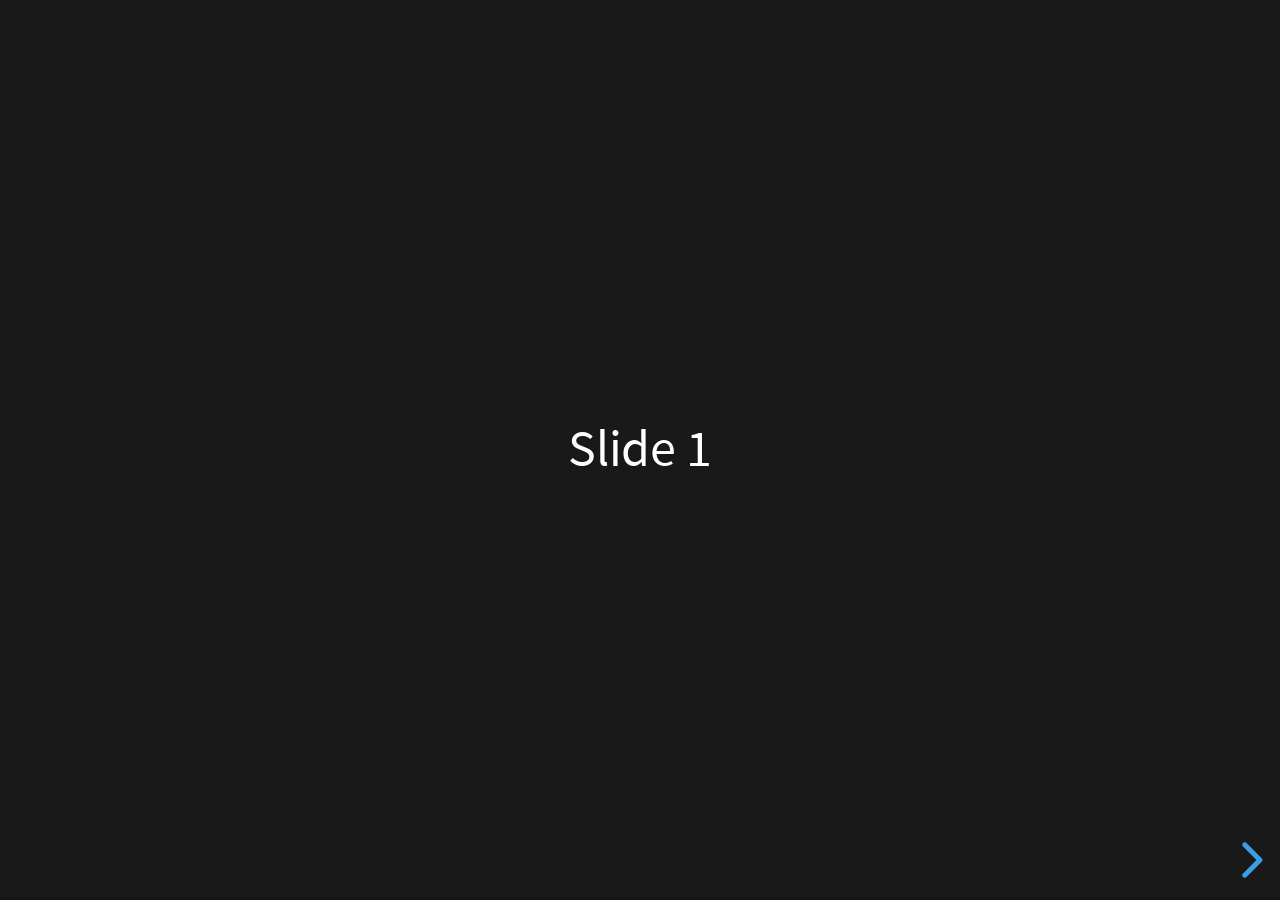
<file: reveal-js/index.html>
<!DOCTYPE html><html lang="en"><head>
		<meta charset="utf-8">
		<meta name="viewport" content="width=device-width, initial-scale=1.0, maximum-scale=1.0, user-scalable=no">

		<title>reveal.js</title>

		<link rel="stylesheet" href="dist/reset.css">
		<link rel="stylesheet" href="dist/reveal.css">
		<link rel="stylesheet" href="dist/theme/black.css">

		<!-- Theme used for syntax highlighted code -->
		<link rel="stylesheet" href="plugin/highlight/monokai.css">
	</head>
	<body>
		<div class="reveal">
			<div class="slides">
				<section>Slide 1</section>
				<section>Slide 2</section>
			</div>
		</div>

		<script src="dist/reveal.js"></script>
		<script src="plugin/notes/notes.js"></script>
		<script src="plugin/markdown/markdown.js"></script>
		<script src="plugin/highlight/highlight.js"></script>
		<script>
			// More info about initialization & config:
			// - https://revealjs.com/initialization/
			// - https://revealjs.com/config/
			Reveal.initialize({
				hash: true,

				// Learn about plugins: https://revealjs.com/plugins/
				plugins: [ RevealMarkdown, RevealHighlight, RevealNotes ]
			});
		</script>
	
</body></html>
</file>
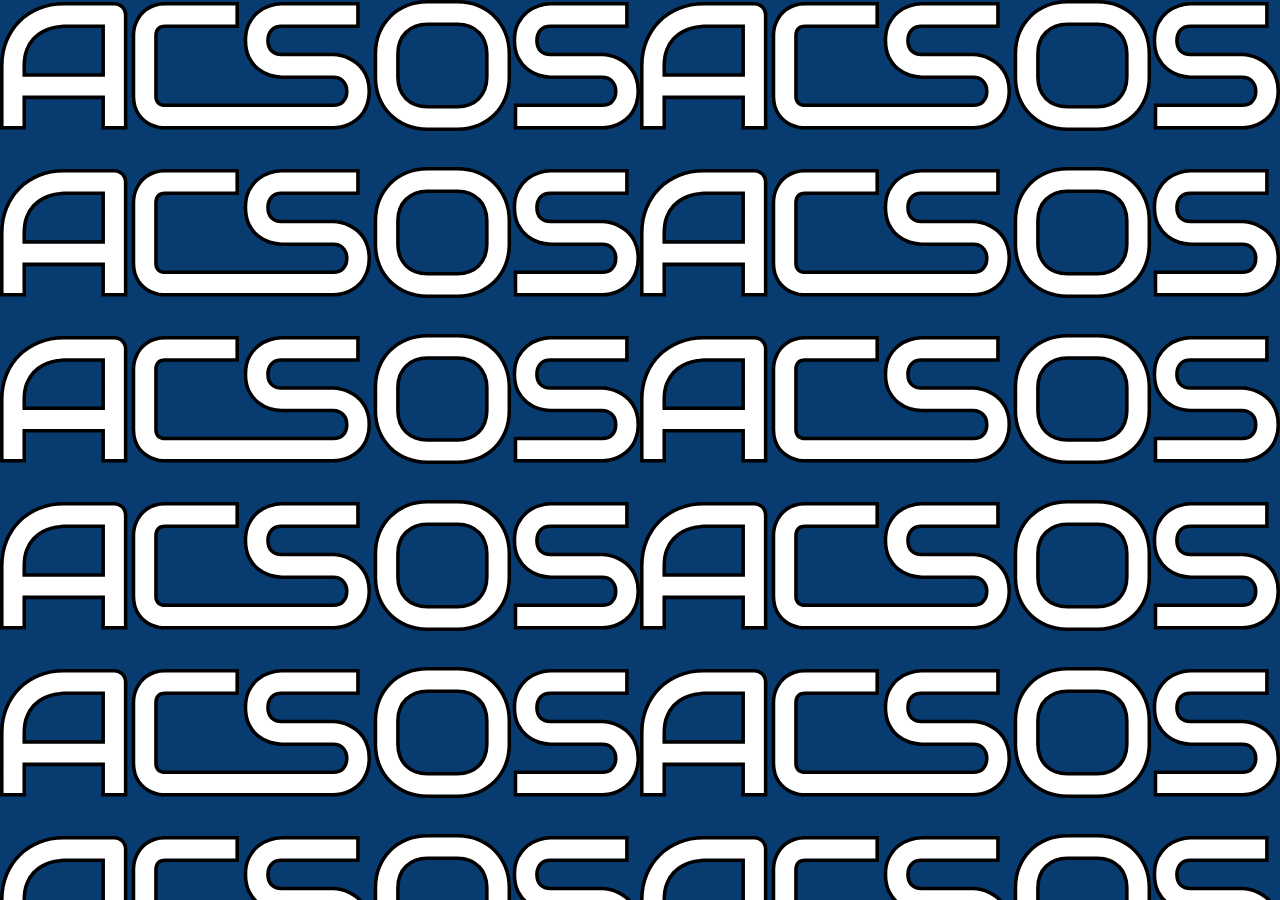
<file: animations/acsos-marquee.html>
<!doctype html>
<html lang="en">
<head>
    <meta charset="utf-8" />
    <meta name="viewport" content="width=device-width, initial-scale=1" />
    <title>ACSOS two-column marquee</title>
    <style>
        :root{
          --bg:#083b6f;
          --duration:14s;     /* seconds per loop */
          --gap:4vh;          /* vertical space between logos */
          --size:22vmin;      /* logo height when fit=height */
          --colw:48vw;        /* column width */
          --pad:4vmin;        /* inner horizontal padding per column */
        }

        html,body{ margin:0; height:100%; overflow:hidden; background:var(--bg); }

        .stage{
          position:fixed; inset:0;
          display:flex; justify-content:space-between; align-items:stretch;
          gap:0; overflow:hidden;
        }

        .columnBox{
          position:relative; width:var(--colw);
          padding-inline:var(--pad);
          overflow:hidden; display:flex; justify-content:center;
        }

        .wrap{ position:absolute; left:0; right:0; top:0; will-change:transform; }

        /* translate exactly half the wrapper height for seamless loop */
        @keyframes scrollDown { from{ transform:translateY(0); }     to{ transform:translateY(-50%); } }
        @keyframes scrollUp   { from{ transform:translateY(-50%); }  to{ transform:translateY(0); } }
        .run.down{ animation:scrollDown var(--duration) linear infinite; }
        .run.up  { animation:scrollUp   var(--duration) linear infinite; }

        .column{ display:flex; flex-direction:column; align-items:center; }

        /* --- LOGO SIZING --- */
        /* Default: FIT BY WIDTH (avoids horizontal clipping) */
        .logo{
          width:100%;           /* image never wider than column content box */
          height:auto;          /* preserve aspect ratio */
          display:block;
          pointer-events:none; user-select:none;
          margin-top:var(--gap);
        }
        .logo:first-child{ margin-top:0; }

        /* Optional: fit by HEIGHT → may crop if logo is very wide */
        .fitHeight .logo{
          width:auto;
          height:var(--size);
          max-width:100%;       /* still clamp to column if too wide */
        }

        @media (prefers-reduced-motion: reduce){
          .run.down, .run.up { animation:none; }
        }
    </style>
</head>
<body>
<div class="stage">
    <!-- LEFT: down -->
    <div class="columnBox">
        <div class="wrap" id="wrapA">
            <div class="column" id="colA1"></div>
            <div class="column" id="colA2"></div>
        </div>
    </div>
    <!-- RIGHT: up -->
    <div class="columnBox">
        <div class="wrap" id="wrapB">
            <div class="column" id="colB1"></div>
            <div class="column" id="colB2"></div>
        </div>
    </div>
</div>

<script>
    (function(){
      const p    = new URLSearchParams(location.search);
      const src  = p.get('src') || 'acsos-logo.svg';
      const speed= +p.get('speed') || 14;
      const bg   = p.get('bg') || '#083b6f';
      const gap  = +(p.get('gap') || 4);     // vh
      const size = +(p.get('size') || 22);   // vmin (used only if fit=height)
      const colw = p.get('colw') || null;    // e.g. 46vw
      const pad  = p.get('pad') || null;     // e.g. 4vmin
      const fit  = (p.get('fit') || 'width').toLowerCase(); // width | height

      const r = document.documentElement.style;
      r.setProperty('--duration', `${speed}s`);
      r.setProperty('--bg', bg);
      r.setProperty('--gap', `${gap}vh`);
      r.setProperty('--size', `${size}vmin`);
      if (colw) r.setProperty('--colw', colw);
      if (pad)  r.setProperty('--pad', pad);

      // Toggle fit mode
      if (fit === 'height') document.body.classList.add('fitHeight');
      else document.body.classList.remove('fitHeight');

      function buildColumn(col){
        col.innerHTML = '';
        // Build enough rows to cover viewport (generous margin)
        // Create one logo to measure actual rendered height with current CSS
        const probe = document.createElement('img');
        probe.src = src; probe.className = 'logo'; probe.style.visibility = 'hidden';
        col.appendChild(probe);
        // Force in DOM to measure
        const rowH = probe.getBoundingClientRect().height + (window.innerHeight * (gap/100));
        probe.remove();

        const needed = Math.ceil((window.innerHeight * 1.05) / Math.max(1,rowH)) + 2;
        for (let i=0; i<needed; i++){
          const img = document.createElement('img');
          img.src = src; img.className = 'logo';
          col.appendChild(img);
        }
      }

      function setupPair(id1,id2,wrapId,dir){
        const c1 = document.getElementById(id1);
        const c2 = document.getElementById(id2);
        const wrap = document.getElementById(wrapId);

        wrap.classList.remove('run','down','up'); // stop while rebuilding
        buildColumn(c1);
        c2.innerHTML = c1.innerHTML;              // exact clone for seamless loop
        void wrap.offsetHeight;                   // reflow
        wrap.classList.add('run', dir);           // restart
      }

      function init(){
        setupPair('colA1','colA2','wrapA','down');
        setupPair('colB1','colB2','wrapB','up');
      }

      init();
      addEventListener('resize', init);
    })();
</script>
</body>
</html>
</file>
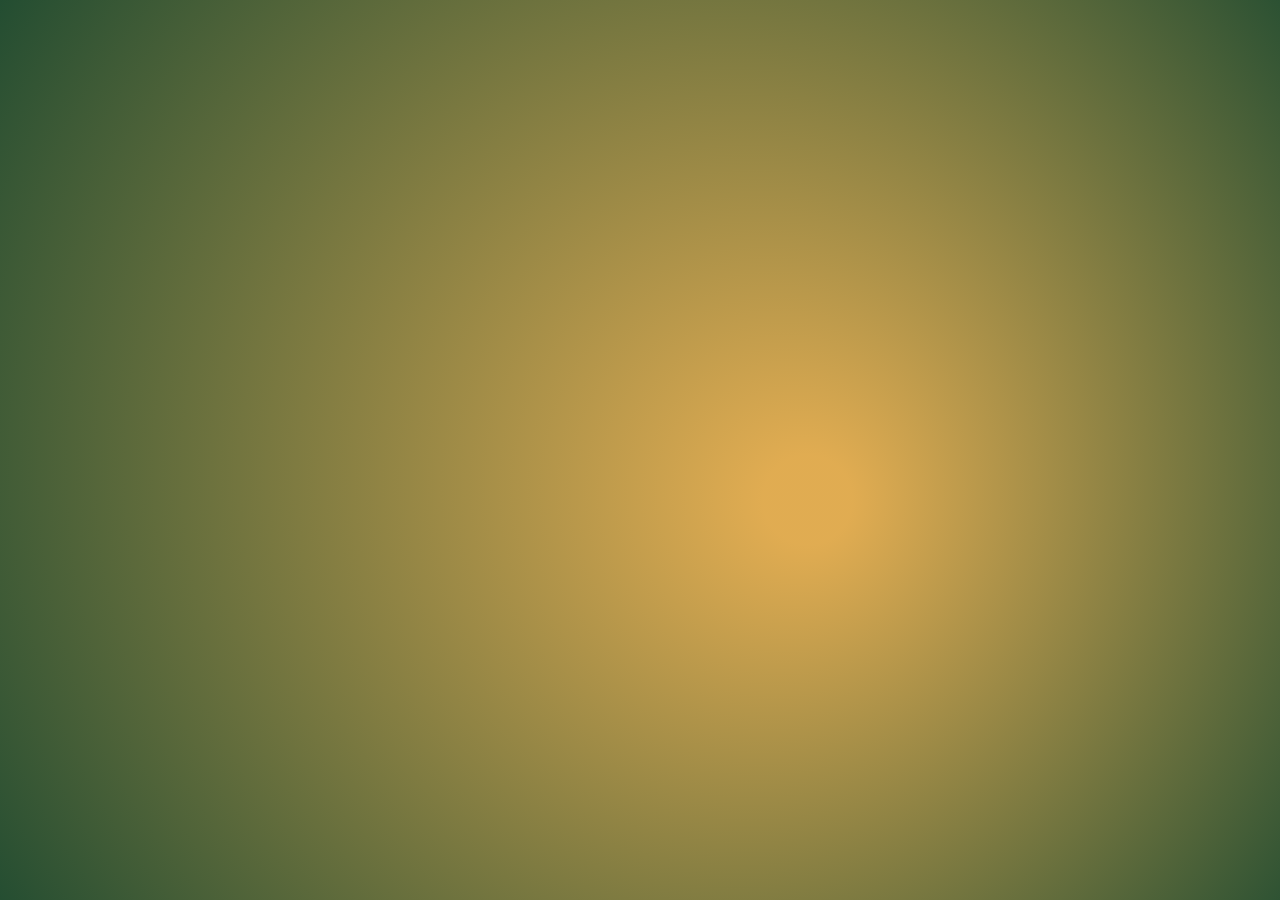
<file: animations/gradient.html>
<!doctype html><html><head>
    <meta charset="utf-8"><meta name="viewport" content="width=device-width,initial-scale=1">
    <style>
        html,body{height:100%;margin:0;background:#000;overflow:hidden}
        canvas{position:fixed;inset:0;width:100%;height:100%}
    </style></head><body>
<canvas id="c"></canvas>
<script>
    const c=document.getElementById('c'), ctx=c.getContext('2d'); let dpr, w, h, t=0;
    function resize(){dpr=window.devicePixelRatio||1; w=c.width=innerWidth*dpr; h=c.height=innerHeight*dpr; c.style.width=innerWidth+'px'; c.style.height=innerHeight+'px'; ctx.setTransform(1,0,0,1,0,0)}
    addEventListener('resize',resize); resize();
    function lerp(a,b,u){return a+(b-a)*u}
    function loop(ts){t=ts*0.001; const cx=w*0.5, cy=h*0.5; ctx.clearRect(0,0,w,h);
        const r=Math.max(w,h)*0.7;
        const g=ctx.createRadialGradient(
            cx+Math.cos(t*0.4)*w*0.15, cy+Math.sin(t*0.3)*h*0.15, r*0.05,
            cx, cy, r
        );
        g.addColorStop(0, `hsl(${(t*30)%360},70%,60%)`);
        g.addColorStop(1, `hsl(${(t*30+120)%360},70%,15%)`);
        ctx.fillStyle=g; ctx.fillRect(0,0,w,h);
        requestAnimationFrame(loop)}
    requestAnimationFrame(loop);
</script></body></html>
</file>
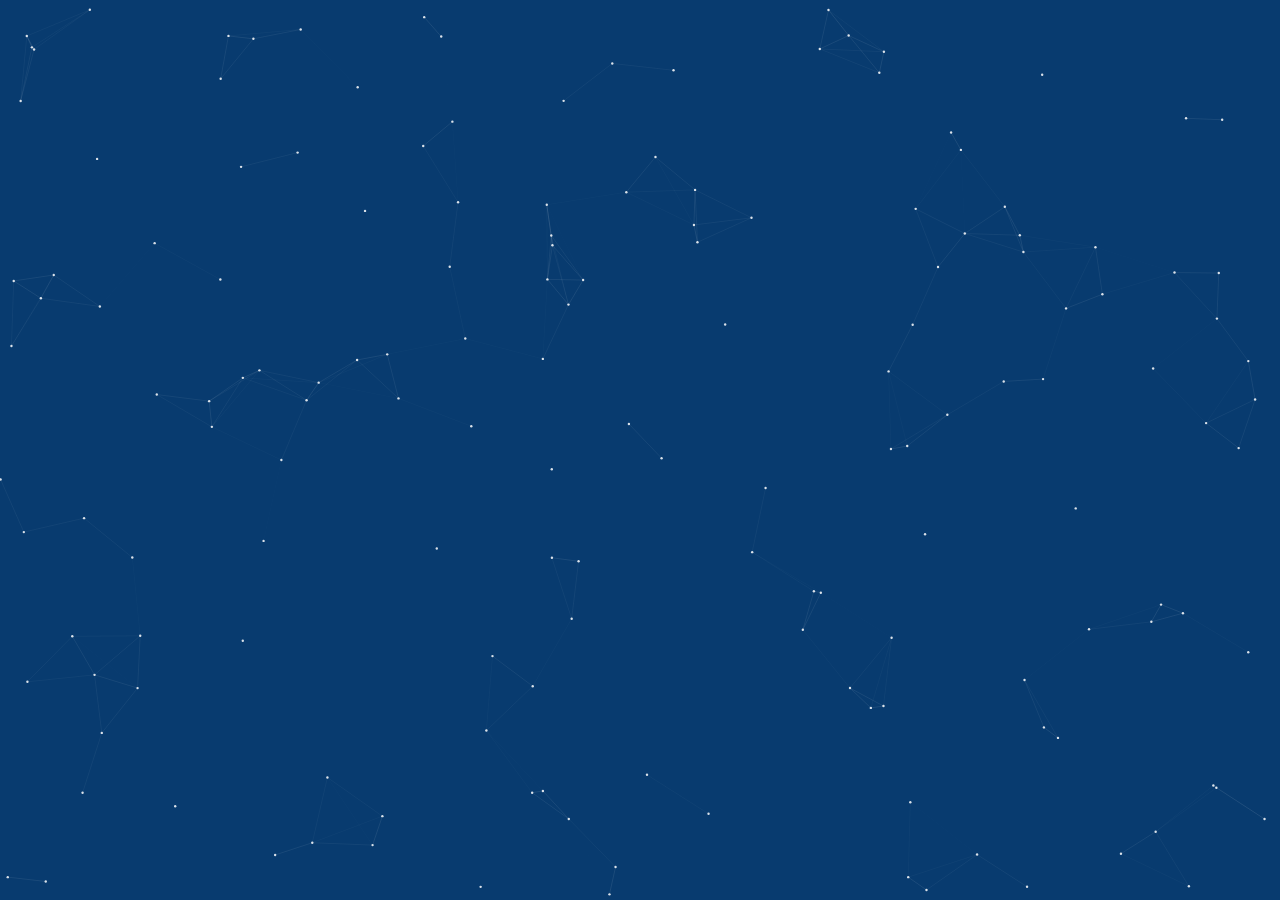
<file: animations/particles.html>
<!doctype html><html><head>
    <meta charset="utf-8"><meta name="viewport" content="width=device-width,initial-scale=1">
    <style>
        html,body{height:100%;margin:0;background:#083b6f;overflow:hidden}
        canvas{position:fixed;inset:0;width:100%;height:100%}
    </style></head><body>
<canvas id="c"></canvas>
<script>
    const c=document.getElementById('c'), ctx=c.getContext('2d'); let w,h,dpr,parts=[],mx=0,my=0;
    function resize(){dpr=window.devicePixelRatio||1; w=c.width=innerWidth*dpr; h=c.height=innerHeight*dpr; c.style.width=innerWidth+'px'; c.style.height=innerHeight+'px'}
    addEventListener('resize',resize); resize();
    addEventListener('mousemove',e=>{mx=e.clientX/innerWidth-0.5; my=e.clientY/innerHeight-0.5;});
    const N=160; function init(){parts=[...Array(N)].map(()=>({x:Math.random()*w,y:Math.random()*h,vx:(Math.random()-0.5)*0.2*dpr,vy:(Math.random()-0.5)*0.2*dpr}))}
    init();
    function loop(){
        ctx.clearRect(0,0,w,h);
        for(const p of parts){
            p.vx+=mx*0.001*dpr; p.vy+=my*0.001*dpr;
            p.x=(p.x+p.vx+w)%w; p.y=(p.y+p.vy+h)%h;
        }
        ctx.fillStyle='rgba(255,255,255,0.85)'; ctx.strokeStyle='rgba(255,255,255,0.15)'; ctx.lineWidth=1*dpr;
        for(let i=0;i<N;i++){
            const a=parts[i]; ctx.beginPath(); ctx.arc(a.x,a.y,1.2*dpr,0,Math.PI*2); ctx.fill();
            for(let j=i+1;j<N;j++){
                const b=parts[j], dx=a.x-b.x, dy=a.y-b.y, d=dx*dx+dy*dy;
                if(d<(90*dpr)*(90*dpr)){ const alpha=1-d/((90*dpr)*(90*dpr)); ctx.globalAlpha=alpha*0.6; ctx.beginPath(); ctx.moveTo(a.x,a.y); ctx.lineTo(b.x,b.y); ctx.stroke(); ctx.globalAlpha=1; }
            }
        }
        requestAnimationFrame(loop)}
    requestAnimationFrame(loop);
</script></body></html>
</file>
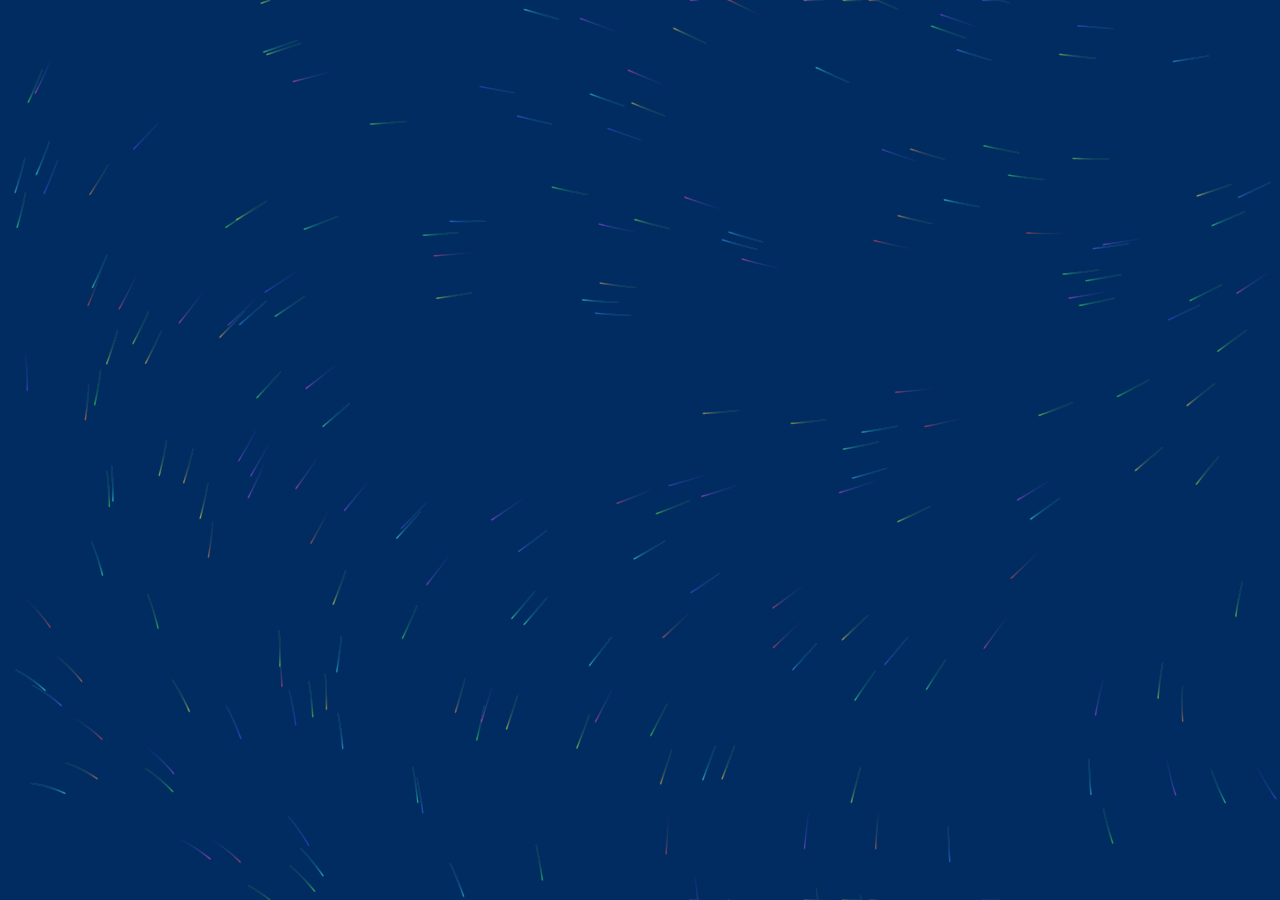
<file: animations/ribbons.html>
<!doctype html><html><head>
    <meta charset="utf-8"><meta name="viewport" content="width=device-width,initial-scale=1">
    <style>
        html,body{height:100%;margin:0;background:#083b6f;overflow:hidden}
        canvas{position:fixed;inset:0;width:100%;height:100%}
    </style></head><body>
<canvas id="c"></canvas>
<script>
    const c=document.getElementById('c'), x=c.getContext('2d'); let W,H,D=1,t=0;
    function R(){D=window.devicePixelRatio||1; W=c.width=innerWidth*D; H=c.height=innerHeight*D; c.style.width=innerWidth+'px'; c.style.height=innerHeight+'px'; x.lineCap='round'; x.lineJoin='round'}
    addEventListener('resize',R); R();
    const agents=[...Array(200)].map(()=>({x:Math.random()*W,y:Math.random()*H,h:Math.random()*360}));
    function noise(u,v){return Math.sin(u*0.002+t*0.6)+Math.cos(v*0.002-t*0.5)}
    function step(){
        t+=0.002; x.fillStyle='rgba(8,59,111,0.06)'; x.fillRect(0,0,W,H);
        for(const a of agents){
            const ang=noise(a.x,a.y)*1.8, sp=0.6*D;
            const nx=a.x+Math.cos(ang)*sp, ny=a.y+Math.sin(ang)*sp;
            x.strokeStyle=`hsla(${a.h},80%,60%,0.25)`; x.lineWidth=1.6*D; x.beginPath(); x.moveTo(a.x,a.y); x.lineTo(nx,ny); x.stroke();
            a.x=(nx+W)%W; a.y=(ny+H)%H; a.h=(a.h+0.2)%360;
        }
        requestAnimationFrame(step)}
    requestAnimationFrame(step);
</script></body></html>
</file>
<file: reveal-js/dist/reveal.css>
/**
 * reveal.js 5.2.0
 * https://revealjs.com
 * MIT licensed
 *
 * Copyright (C) 2011-2024 Hakim El Hattab, https://hakim.se
 */

.reveal .r-stretch,.reveal .stretch{max-width:none;max-height:none}.reveal pre.r-stretch code,.reveal pre.stretch code{height:100%;max-height:100%;box-sizing:border-box}.reveal .r-fit-text{display:inline-block;white-space:nowrap}.reveal .r-stack{display:grid;grid-template-rows:100%}.reveal .r-stack>*{grid-area:1/1;margin:auto}.reveal .r-hstack,.reveal .r-vstack{display:flex}.reveal .r-hstack img,.reveal .r-hstack video,.reveal .r-vstack img,.reveal .r-vstack video{min-width:0;min-height:0;object-fit:contain}.reveal .r-vstack{flex-direction:column;align-items:center;justify-content:center}.reveal .r-hstack{flex-direction:row;align-items:center;justify-content:center}.reveal .items-stretch{align-items:stretch}.reveal .items-start{align-items:flex-start}.reveal .items-center{align-items:center}.reveal .items-end{align-items:flex-end}.reveal .justify-between{justify-content:space-between}.reveal .justify-around{justify-content:space-around}.reveal .justify-start{justify-content:flex-start}.reveal .justify-center{justify-content:center}.reveal .justify-end{justify-content:flex-end}html.reveal-full-page{width:100%;height:100%;height:100vh;height:calc(var(--vh,1vh) * 100);height:100dvh;overflow:hidden}.reveal-viewport{height:100%;overflow:hidden;position:relative;line-height:1;margin:0;background-color:#fff;color:#000;--r-controls-spacing:12px;--r-overlay-header-height:40px;--r-overlay-margin:0px;--r-overlay-padding:6px;--r-overlay-gap:5px}@media screen and (max-width:1024px),(max-height:768px){.reveal-viewport{--r-overlay-header-height:26px}}.reveal-viewport:fullscreen{top:0!important;left:0!important;width:100%!important;height:100%!important;transform:none!important}.reveal .fragment{transition:all .2s ease}.reveal .fragment:not(.custom){opacity:0;visibility:hidden;will-change:opacity}.reveal .fragment.visible{opacity:1;visibility:inherit}.reveal .fragment.disabled{transition:none}.reveal .fragment.grow{opacity:1;visibility:inherit}.reveal .fragment.grow.visible{transform:scale(1.3)}.reveal .fragment.shrink{opacity:1;visibility:inherit}.reveal .fragment.shrink.visible{transform:scale(.7)}.reveal .fragment.zoom-in{transform:scale(.1)}.reveal .fragment.zoom-in.visible{transform:none}.reveal .fragment.fade-out{opacity:1;visibility:inherit}.reveal .fragment.fade-out.visible{opacity:0;visibility:hidden}.reveal .fragment.semi-fade-out{opacity:1;visibility:inherit}.reveal .fragment.semi-fade-out.visible{opacity:.5;visibility:inherit}.reveal .fragment.strike{opacity:1;visibility:inherit}.reveal .fragment.strike.visible{text-decoration:line-through}.reveal .fragment.fade-up{transform:translate(0,40px)}.reveal .fragment.fade-up.visible{transform:translate(0,0)}.reveal .fragment.fade-down{transform:translate(0,-40px)}.reveal .fragment.fade-down.visible{transform:translate(0,0)}.reveal .fragment.fade-right{transform:translate(-40px,0)}.reveal .fragment.fade-right.visible{transform:translate(0,0)}.reveal .fragment.fade-left{transform:translate(40px,0)}.reveal .fragment.fade-left.visible{transform:translate(0,0)}.reveal .fragment.current-visible,.reveal .fragment.fade-in-then-out{opacity:0;visibility:hidden}.reveal .fragment.current-visible.current-fragment,.reveal .fragment.fade-in-then-out.current-fragment{opacity:1;visibility:inherit}.reveal .fragment.fade-in-then-semi-out{opacity:0;visibility:hidden}.reveal .fragment.fade-in-then-semi-out.visible{opacity:.5;visibility:inherit}.reveal .fragment.fade-in-then-semi-out.current-fragment{opacity:1;visibility:inherit}.reveal .fragment.highlight-blue,.reveal .fragment.highlight-current-blue,.reveal .fragment.highlight-current-green,.reveal .fragment.highlight-current-red,.reveal .fragment.highlight-green,.reveal .fragment.highlight-red{opacity:1;visibility:inherit}.reveal .fragment.highlight-red.visible{color:#ff2c2d}.reveal .fragment.highlight-green.visible{color:#17ff2e}.reveal .fragment.highlight-blue.visible{color:#1b91ff}.reveal .fragment.highlight-current-red.current-fragment{color:#ff2c2d}.reveal .fragment.highlight-current-green.current-fragment{color:#17ff2e}.reveal .fragment.highlight-current-blue.current-fragment{color:#1b91ff}.reveal:after{content:"";font-style:italic}.reveal iframe{z-index:1}.reveal a{position:relative}@keyframes bounce-right{0%,10%,25%,40%,50%{transform:translateX(0)}20%{transform:translateX(10px)}30%{transform:translateX(-5px)}}@keyframes bounce-left{0%,10%,25%,40%,50%{transform:translateX(0)}20%{transform:translateX(-10px)}30%{transform:translateX(5px)}}@keyframes bounce-down{0%,10%,25%,40%,50%{transform:translateY(0)}20%{transform:translateY(10px)}30%{transform:translateY(-5px)}}.reveal .controls{display:none;position:absolute;top:auto;bottom:var(--r-controls-spacing);right:var(--r-controls-spacing);left:auto;z-index:11;color:#000;pointer-events:none;font-size:10px}.reveal .controls button{position:absolute;padding:0;background-color:transparent;border:0;outline:0;cursor:pointer;color:currentColor;transform:scale(.9999);transition:color .2s ease,opacity .2s ease,transform .2s ease;z-index:2;pointer-events:auto;font-size:inherit;visibility:hidden;opacity:0;-webkit-appearance:none;-webkit-tap-highlight-color:transparent}.reveal .controls .controls-arrow:after,.reveal .controls .controls-arrow:before{content:"";position:absolute;top:0;left:0;width:2.6em;height:.5em;border-radius:.25em;background-color:currentColor;transition:all .15s ease,background-color .8s ease;transform-origin:.2em 50%;will-change:transform}.reveal .controls .controls-arrow{position:relative;width:3.6em;height:3.6em}.reveal .controls .controls-arrow:before{transform:translateX(.5em) translateY(1.55em) rotate(45deg)}.reveal .controls .controls-arrow:after{transform:translateX(.5em) translateY(1.55em) rotate(-45deg)}.reveal .controls .controls-arrow:hover:before{transform:translateX(.5em) translateY(1.55em) rotate(40deg)}.reveal .controls .controls-arrow:hover:after{transform:translateX(.5em) translateY(1.55em) rotate(-40deg)}.reveal .controls .controls-arrow:active:before{transform:translateX(.5em) translateY(1.55em) rotate(36deg)}.reveal .controls .controls-arrow:active:after{transform:translateX(.5em) translateY(1.55em) rotate(-36deg)}.reveal .controls .navigate-left{right:6.4em;bottom:3.2em;transform:translateX(-10px)}.reveal .controls .navigate-left.highlight{animation:bounce-left 2s 50 both ease-out}.reveal .controls .navigate-right{right:0;bottom:3.2em;transform:translateX(10px)}.reveal .controls .navigate-right .controls-arrow{transform:rotate(180deg)}.reveal .controls .navigate-right.highlight{animation:bounce-right 2s 50 both ease-out}.reveal .controls .navigate-up{right:3.2em;bottom:6.4em;transform:translateY(-10px)}.reveal .controls .navigate-up .controls-arrow{transform:rotate(90deg)}.reveal .controls .navigate-down{right:3.2em;bottom:-1.4em;padding-bottom:1.4em;transform:translateY(10px)}.reveal .controls .navigate-down .controls-arrow{transform:rotate(-90deg)}.reveal .controls .navigate-down.highlight{animation:bounce-down 2s 50 both ease-out}.reveal .controls[data-controls-back-arrows=faded] .navigate-up.enabled{opacity:.3}.reveal .controls[data-controls-back-arrows=faded] .navigate-up.enabled:hover{opacity:1}.reveal .controls[data-controls-back-arrows=hidden] .navigate-up.enabled{opacity:0;visibility:hidden}.reveal .controls .enabled{visibility:visible;opacity:.9;cursor:pointer;transform:none}.reveal .controls .enabled.fragmented{opacity:.5}.reveal .controls .enabled.fragmented:hover,.reveal .controls .enabled:hover{opacity:1}.reveal:not(.rtl) .controls[data-controls-back-arrows=faded] .navigate-left.enabled{opacity:.3}.reveal:not(.rtl) .controls[data-controls-back-arrows=faded] .navigate-left.enabled:hover{opacity:1}.reveal:not(.rtl) .controls[data-controls-back-arrows=hidden] .navigate-left.enabled{opacity:0;visibility:hidden}.reveal.rtl .controls[data-controls-back-arrows=faded] .navigate-right.enabled{opacity:.3}.reveal.rtl .controls[data-controls-back-arrows=faded] .navigate-right.enabled:hover{opacity:1}.reveal.rtl .controls[data-controls-back-arrows=hidden] .navigate-right.enabled{opacity:0;visibility:hidden}.reveal[data-navigation-mode=linear].has-horizontal-slides .navigate-down,.reveal[data-navigation-mode=linear].has-horizontal-slides .navigate-up{display:none}.reveal:not(.has-vertical-slides) .controls .navigate-left,.reveal[data-navigation-mode=linear].has-horizontal-slides .navigate-left{bottom:1.4em;right:5.5em}.reveal:not(.has-vertical-slides) .controls .navigate-right,.reveal[data-navigation-mode=linear].has-horizontal-slides .navigate-right{bottom:1.4em;right:.5em}.reveal:not(.has-horizontal-slides) .controls .navigate-up{right:1.4em;bottom:5em}.reveal:not(.has-horizontal-slides) .controls .navigate-down{right:1.4em;bottom:.5em}.reveal.has-dark-background .controls{color:#fff}.reveal.has-light-background .controls{color:#000}.reveal.no-hover .controls .controls-arrow:active:before,.reveal.no-hover .controls .controls-arrow:hover:before{transform:translateX(.5em) translateY(1.55em) rotate(45deg)}.reveal.no-hover .controls .controls-arrow:active:after,.reveal.no-hover .controls .controls-arrow:hover:after{transform:translateX(.5em) translateY(1.55em) rotate(-45deg)}@media screen and (min-width:500px){.reveal-viewport{--r-controls-spacing:0.8em}.reveal .controls[data-controls-layout=edges]{top:0;right:0;bottom:0;left:0}.reveal .controls[data-controls-layout=edges] .navigate-down,.reveal .controls[data-controls-layout=edges] .navigate-left,.reveal .controls[data-controls-layout=edges] .navigate-right,.reveal .controls[data-controls-layout=edges] .navigate-up{bottom:auto;right:auto}.reveal .controls[data-controls-layout=edges] .navigate-left{top:50%;left:var(--r-controls-spacing);margin-top:-1.8em}.reveal .controls[data-controls-layout=edges] .navigate-right{top:50%;right:var(--r-controls-spacing);margin-top:-1.8em}.reveal .controls[data-controls-layout=edges] .navigate-up{top:var(--r-controls-spacing);left:50%;margin-left:-1.8em}.reveal .controls[data-controls-layout=edges] .navigate-down{bottom:calc(var(--r-controls-spacing) - 1.4em + .3em);left:50%;margin-left:-1.8em}}.reveal .progress{position:absolute;display:none;height:3px;width:100%;bottom:0;left:0;z-index:10;background-color:rgba(0,0,0,.2);color:#fff}.reveal .progress:after{content:"";display:block;position:absolute;height:10px;width:100%;top:-10px}.reveal .progress span{display:block;height:100%;width:100%;background-color:currentColor;transition:transform .8s cubic-bezier(.26,.86,.44,.985);transform-origin:0 0;transform:scaleX(0)}.reveal .slide-number{position:absolute;display:block;right:8px;bottom:8px;z-index:31;font-family:Helvetica,sans-serif;font-size:12px;line-height:1;color:#fff;background-color:rgba(0,0,0,.4);padding:5px}.reveal .slide-number a{color:currentColor}.reveal .slide-number-delimiter{margin:0 3px}.reveal{position:relative;width:100%;height:100%;overflow:hidden;touch-action:pinch-zoom}.reveal.embedded{touch-action:pan-y}.reveal.embedded.is-vertical-slide{touch-action:none}.reveal .slides{position:absolute;width:100%;height:100%;top:0;right:0;bottom:0;left:0;margin:auto;pointer-events:none;overflow:visible;z-index:1;text-align:center;perspective:600px;perspective-origin:50% 40%}.reveal .slides>section{perspective:600px}.reveal .slides>section,.reveal .slides>section>section{display:none;position:absolute;width:100%;pointer-events:auto;z-index:10;transform-style:flat;transition:transform-origin .8s cubic-bezier(.26,.86,.44,.985),transform .8s cubic-bezier(.26,.86,.44,.985),visibility .8s cubic-bezier(.26,.86,.44,.985),opacity .8s cubic-bezier(.26,.86,.44,.985)}.reveal[data-transition-speed=fast] .slides section{transition-duration:.4s}.reveal[data-transition-speed=slow] .slides section{transition-duration:1.2s}.reveal .slides section[data-transition-speed=fast]{transition-duration:.4s}.reveal .slides section[data-transition-speed=slow]{transition-duration:1.2s}.reveal .slides>section.stack{padding-top:0;padding-bottom:0;pointer-events:none;height:100%}.reveal .slides>section.present,.reveal .slides>section>section.present{display:block;z-index:11;opacity:1}.reveal .slides>section:empty,.reveal .slides>section>section:empty,.reveal .slides>section>section[data-background-interactive],.reveal .slides>section[data-background-interactive]{pointer-events:none}.reveal.center,.reveal.center .slides,.reveal.center .slides section{min-height:0!important}.reveal .slides>section:not(.present),.reveal .slides>section>section:not(.present){pointer-events:none}.reveal.overview .slides>section,.reveal.overview .slides>section>section{pointer-events:auto}.reveal .slides>section.future,.reveal .slides>section.future>section,.reveal .slides>section.past,.reveal .slides>section.past>section,.reveal .slides>section>section.future,.reveal .slides>section>section.past{opacity:0}.reveal .slides>section[data-transition=slide].past,.reveal .slides>section[data-transition~=slide-out].past,.reveal.slide .slides>section:not([data-transition]).past{transform:translate(-150%,0)}.reveal .slides>section[data-transition=slide].future,.reveal .slides>section[data-transition~=slide-in].future,.reveal.slide .slides>section:not([data-transition]).future{transform:translate(150%,0)}.reveal .slides>section>section[data-transition=slide].past,.reveal .slides>section>section[data-transition~=slide-out].past,.reveal.slide .slides>section>section:not([data-transition]).past{transform:translate(0,-150%)}.reveal .slides>section>section[data-transition=slide].future,.reveal .slides>section>section[data-transition~=slide-in].future,.reveal.slide .slides>section>section:not([data-transition]).future{transform:translate(0,150%)}.reveal .slides>section[data-transition=linear].past,.reveal .slides>section[data-transition~=linear-out].past,.reveal.linear .slides>section:not([data-transition]).past{transform:translate(-150%,0)}.reveal .slides>section[data-transition=linear].future,.reveal .slides>section[data-transition~=linear-in].future,.reveal.linear .slides>section:not([data-transition]).future{transform:translate(150%,0)}.reveal .slides>section>section[data-transition=linear].past,.reveal .slides>section>section[data-transition~=linear-out].past,.reveal.linear .slides>section>section:not([data-transition]).past{transform:translate(0,-150%)}.reveal .slides>section>section[data-transition=linear].future,.reveal .slides>section>section[data-transition~=linear-in].future,.reveal.linear .slides>section>section:not([data-transition]).future{transform:translate(0,150%)}.reveal .slides section[data-transition=default].stack,.reveal.default .slides section.stack{transform-style:preserve-3d}.reveal .slides>section[data-transition=default].past,.reveal .slides>section[data-transition~=default-out].past,.reveal.default .slides>section:not([data-transition]).past{transform:translate3d(-100%,0,0) rotateY(-90deg) translate3d(-100%,0,0)}.reveal .slides>section[data-transition=default].future,.reveal .slides>section[data-transition~=default-in].future,.reveal.default .slides>section:not([data-transition]).future{transform:translate3d(100%,0,0) rotateY(90deg) translate3d(100%,0,0)}.reveal .slides>section>section[data-transition=default].past,.reveal .slides>section>section[data-transition~=default-out].past,.reveal.default .slides>section>section:not([data-transition]).past{transform:translate3d(0,-300px,0) rotateX(70deg) translate3d(0,-300px,0)}.reveal .slides>section>section[data-transition=default].future,.reveal .slides>section>section[data-transition~=default-in].future,.reveal.default .slides>section>section:not([data-transition]).future{transform:translate3d(0,300px,0) rotateX(-70deg) translate3d(0,300px,0)}.reveal .slides section[data-transition=convex].stack,.reveal.convex .slides section.stack{transform-style:preserve-3d}.reveal .slides>section[data-transition=convex].past,.reveal .slides>section[data-transition~=convex-out].past,.reveal.convex .slides>section:not([data-transition]).past{transform:translate3d(-100%,0,0) rotateY(-90deg) translate3d(-100%,0,0)}.reveal .slides>section[data-transition=convex].future,.reveal .slides>section[data-transition~=convex-in].future,.reveal.convex .slides>section:not([data-transition]).future{transform:translate3d(100%,0,0) rotateY(90deg) translate3d(100%,0,0)}.reveal .slides>section>section[data-transition=convex].past,.reveal .slides>section>section[data-transition~=convex-out].past,.reveal.convex .slides>section>section:not([data-transition]).past{transform:translate3d(0,-300px,0) rotateX(70deg) translate3d(0,-300px,0)}.reveal .slides>section>section[data-transition=convex].future,.reveal .slides>section>section[data-transition~=convex-in].future,.reveal.convex .slides>section>section:not([data-transition]).future{transform:translate3d(0,300px,0) rotateX(-70deg) translate3d(0,300px,0)}.reveal .slides section[data-transition=concave].stack,.reveal.concave .slides section.stack{transform-style:preserve-3d}.reveal .slides>section[data-transition=concave].past,.reveal .slides>section[data-transition~=concave-out].past,.reveal.concave .slides>section:not([data-transition]).past{transform:translate3d(-100%,0,0) rotateY(90deg) translate3d(-100%,0,0)}.reveal .slides>section[data-transition=concave].future,.reveal .slides>section[data-transition~=concave-in].future,.reveal.concave .slides>section:not([data-transition]).future{transform:translate3d(100%,0,0) rotateY(-90deg) translate3d(100%,0,0)}.reveal .slides>section>section[data-transition=concave].past,.reveal .slides>section>section[data-transition~=concave-out].past,.reveal.concave .slides>section>section:not([data-transition]).past{transform:translate3d(0,-80%,0) rotateX(-70deg) translate3d(0,-80%,0)}.reveal .slides>section>section[data-transition=concave].future,.reveal .slides>section>section[data-transition~=concave-in].future,.reveal.concave .slides>section>section:not([data-transition]).future{transform:translate3d(0,80%,0) rotateX(70deg) translate3d(0,80%,0)}.reveal .slides section[data-transition=zoom],.reveal.zoom .slides section:not([data-transition]){transition-timing-function:ease}.reveal .slides>section[data-transition=zoom].past,.reveal .slides>section[data-transition~=zoom-out].past,.reveal.zoom .slides>section:not([data-transition]).past{visibility:hidden;transform:scale(16)}.reveal .slides>section[data-transition=zoom].future,.reveal .slides>section[data-transition~=zoom-in].future,.reveal.zoom .slides>section:not([data-transition]).future{visibility:hidden;transform:scale(.2)}.reveal .slides>section>section[data-transition=zoom].past,.reveal .slides>section>section[data-transition~=zoom-out].past,.reveal.zoom .slides>section>section:not([data-transition]).past{transform:scale(16)}.reveal .slides>section>section[data-transition=zoom].future,.reveal .slides>section>section[data-transition~=zoom-in].future,.reveal.zoom .slides>section>section:not([data-transition]).future{transform:scale(.2)}.reveal.cube .slides{perspective:1300px}.reveal.cube .slides section{padding:30px;min-height:700px;backface-visibility:hidden;box-sizing:border-box;transform-style:preserve-3d}.reveal.center.cube .slides section{min-height:0}.reveal.cube .slides section:not(.stack):before{content:"";position:absolute;display:block;width:100%;height:100%;left:0;top:0;background:rgba(0,0,0,.1);border-radius:4px;transform:translateZ(-20px)}.reveal.cube .slides section:not(.stack):after{content:"";position:absolute;display:block;width:90%;height:30px;left:5%;bottom:0;background:0 0;z-index:1;border-radius:4px;box-shadow:0 95px 25px rgba(0,0,0,.2);transform:translateZ(-90px) rotateX(65deg)}.reveal.cube .slides>section.stack{padding:0;background:0 0}.reveal.cube .slides>section.past{transform-origin:100% 0;transform:translate3d(-100%,0,0) rotateY(-90deg)}.reveal.cube .slides>section.future{transform-origin:0 0;transform:translate3d(100%,0,0) rotateY(90deg)}.reveal.cube .slides>section>section.past{transform-origin:0 100%;transform:translate3d(0,-100%,0) rotateX(90deg)}.reveal.cube .slides>section>section.future{transform-origin:0 0;transform:translate3d(0,100%,0) rotateX(-90deg)}.reveal.page .slides{perspective-origin:0 50%;perspective:3000px}.reveal.page .slides section{padding:30px;min-height:700px;box-sizing:border-box;transform-style:preserve-3d}.reveal.page .slides section.past{z-index:12}.reveal.page .slides section:not(.stack):before{content:"";position:absolute;display:block;width:100%;height:100%;left:0;top:0;background:rgba(0,0,0,.1);transform:translateZ(-20px)}.reveal.page .slides section:not(.stack):after{content:"";position:absolute;display:block;width:90%;height:30px;left:5%;bottom:0;background:0 0;z-index:1;border-radius:4px;box-shadow:0 95px 25px rgba(0,0,0,.2);transform:translateZ(-90px) rotateX(65deg)}.reveal.page .slides>section.stack{padding:0;background:0 0}.reveal.page .slides>section.past{transform-origin:0 0;transform:translate3d(-40%,0,0) rotateY(-80deg)}.reveal.page .slides>section.future{transform-origin:100% 0;transform:translate3d(0,0,0)}.reveal.page .slides>section>section.past{transform-origin:0 0;transform:translate3d(0,-40%,0) rotateX(80deg)}.reveal.page .slides>section>section.future{transform-origin:0 100%;transform:translate3d(0,0,0)}.reveal .slides section[data-transition=fade],.reveal.fade .slides section:not([data-transition]),.reveal.fade .slides>section>section:not([data-transition]){transform:none;transition:opacity .5s}.reveal.fade.overview .slides section,.reveal.fade.overview .slides>section>section{transition:none}.reveal .slides section[data-transition=none],.reveal.none .slides section:not([data-transition]){transform:none;transition:none}.reveal .pause-overlay{position:absolute;top:0;left:0;width:100%;height:100%;background:#000;visibility:hidden;opacity:0;z-index:100;transition:all 1s ease}.reveal .pause-overlay .resume-button{position:absolute;bottom:20px;right:20px;color:#ccc;border-radius:2px;padding:6px 14px;border:2px solid #ccc;font-size:16px;background:0 0;cursor:pointer}.reveal .pause-overlay .resume-button:hover{color:#fff;border-color:#fff}.reveal.paused .pause-overlay{visibility:visible;opacity:1}.reveal .no-transition,.reveal .no-transition *,.reveal .slides.disable-slide-transitions section{transition:none!important}.reveal .slides.disable-slide-transitions section{transform:none!important}.reveal .backgrounds{position:absolute;width:100%;height:100%;top:0;left:0;perspective:600px}.reveal .slide-background{display:none;position:absolute;width:100%;height:100%;opacity:0;visibility:hidden;overflow:hidden;background-color:rgba(0,0,0,0);transition:all .8s cubic-bezier(.26,.86,.44,.985)}.reveal .slide-background-content{position:absolute;width:100%;height:100%;background-position:50% 50%;background-repeat:no-repeat;background-size:cover}.reveal .slide-background.stack{display:block}.reveal .slide-background.present{opacity:1;visibility:visible;z-index:2}.print-pdf .reveal .slide-background{opacity:1!important;visibility:visible!important}.reveal .slide-background video{position:absolute;width:100%;height:100%;max-width:none;max-height:none;top:0;left:0;object-fit:cover}.reveal .slide-background[data-background-size=contain] video{object-fit:contain}.reveal>.backgrounds .slide-background[data-background-transition=none],.reveal[data-background-transition=none]>.backgrounds .slide-background:not([data-background-transition]){transition:none}.reveal>.backgrounds .slide-background[data-background-transition=slide],.reveal[data-background-transition=slide]>.backgrounds .slide-background:not([data-background-transition]){opacity:1}.reveal>.backgrounds .slide-background.past[data-background-transition=slide],.reveal[data-background-transition=slide]>.backgrounds .slide-background.past:not([data-background-transition]){transform:translate(-100%,0)}.reveal>.backgrounds .slide-background.future[data-background-transition=slide],.reveal[data-background-transition=slide]>.backgrounds .slide-background.future:not([data-background-transition]){transform:translate(100%,0)}.reveal>.backgrounds .slide-background>.slide-background.past[data-background-transition=slide],.reveal[data-background-transition=slide]>.backgrounds .slide-background>.slide-background.past:not([data-background-transition]){transform:translate(0,-100%)}.reveal>.backgrounds .slide-background>.slide-background.future[data-background-transition=slide],.reveal[data-background-transition=slide]>.backgrounds .slide-background>.slide-background.future:not([data-background-transition]){transform:translate(0,100%)}.reveal>.backgrounds .slide-background.past[data-background-transition=convex],.reveal[data-background-transition=convex]>.backgrounds .slide-background.past:not([data-background-transition]){opacity:0;transform:translate3d(-100%,0,0) rotateY(-90deg) translate3d(-100%,0,0)}.reveal>.backgrounds .slide-background.future[data-background-transition=convex],.reveal[data-background-transition=convex]>.backgrounds .slide-background.future:not([data-background-transition]){opacity:0;transform:translate3d(100%,0,0) rotateY(90deg) translate3d(100%,0,0)}.reveal>.backgrounds .slide-background>.slide-background.past[data-background-transition=convex],.reveal[data-background-transition=convex]>.backgrounds .slide-background>.slide-background.past:not([data-background-transition]){opacity:0;transform:translate3d(0,-100%,0) rotateX(90deg) translate3d(0,-100%,0)}.reveal>.backgrounds .slide-background>.slide-background.future[data-background-transition=convex],.reveal[data-background-transition=convex]>.backgrounds .slide-background>.slide-background.future:not([data-background-transition]){opacity:0;transform:translate3d(0,100%,0) rotateX(-90deg) translate3d(0,100%,0)}.reveal>.backgrounds .slide-background.past[data-background-transition=concave],.reveal[data-background-transition=concave]>.backgrounds .slide-background.past:not([data-background-transition]){opacity:0;transform:translate3d(-100%,0,0) rotateY(90deg) translate3d(-100%,0,0)}.reveal>.backgrounds .slide-background.future[data-background-transition=concave],.reveal[data-background-transition=concave]>.backgrounds .slide-background.future:not([data-background-transition]){opacity:0;transform:translate3d(100%,0,0) rotateY(-90deg) translate3d(100%,0,0)}.reveal>.backgrounds .slide-background>.slide-background.past[data-background-transition=concave],.reveal[data-background-transition=concave]>.backgrounds .slide-background>.slide-background.past:not([data-background-transition]){opacity:0;transform:translate3d(0,-100%,0) rotateX(-90deg) translate3d(0,-100%,0)}.reveal>.backgrounds .slide-background>.slide-background.future[data-background-transition=concave],.reveal[data-background-transition=concave]>.backgrounds .slide-background>.slide-background.future:not([data-background-transition]){opacity:0;transform:translate3d(0,100%,0) rotateX(90deg) translate3d(0,100%,0)}.reveal>.backgrounds .slide-background[data-background-transition=zoom],.reveal[data-background-transition=zoom]>.backgrounds .slide-background:not([data-background-transition]){transition-timing-function:ease}.reveal>.backgrounds .slide-background.past[data-background-transition=zoom],.reveal[data-background-transition=zoom]>.backgrounds .slide-background.past:not([data-background-transition]){opacity:0;visibility:hidden;transform:scale(16)}.reveal>.backgrounds .slide-background.future[data-background-transition=zoom],.reveal[data-background-transition=zoom]>.backgrounds .slide-background.future:not([data-background-transition]){opacity:0;visibility:hidden;transform:scale(.2)}.reveal>.backgrounds .slide-background>.slide-background.past[data-background-transition=zoom],.reveal[data-background-transition=zoom]>.backgrounds .slide-background>.slide-background.past:not([data-background-transition]){opacity:0;visibility:hidden;transform:scale(16)}.reveal>.backgrounds .slide-background>.slide-background.future[data-background-transition=zoom],.reveal[data-background-transition=zoom]>.backgrounds .slide-background>.slide-background.future:not([data-background-transition]){opacity:0;visibility:hidden;transform:scale(.2)}.reveal[data-transition-speed=fast]>.backgrounds .slide-background{transition-duration:.4s}.reveal[data-transition-speed=slow]>.backgrounds .slide-background{transition-duration:1.2s}.reveal [data-auto-animate-target^=unmatched]{will-change:opacity}.reveal section[data-auto-animate]:not(.stack):not([data-auto-animate=running]) [data-auto-animate-target^=unmatched]{opacity:0}.reveal.overview{perspective-origin:50% 50%;perspective:700px}.reveal.overview .slides section{height:100%;top:0!important;opacity:1!important;overflow:hidden;visibility:visible!important;cursor:pointer;box-sizing:border-box}.reveal.overview .slides section.present,.reveal.overview .slides section:hover{outline:10px solid rgba(150,150,150,.6);outline-offset:10px}.reveal.overview .slides section.present{outline:10px solid var(--r-link-color)}.reveal.overview .slides section .fragment{opacity:1;transition:none}.reveal.overview .slides section:after,.reveal.overview .slides section:before{display:none!important}.reveal.overview .slides>section.stack{padding:0;top:0!important;background:0 0;outline:0;overflow:visible}.reveal.overview .backgrounds{perspective:inherit}.reveal.overview .backgrounds .slide-background{opacity:1;visibility:visible;outline:10px solid rgba(150,150,150,.1);outline-offset:10px}.reveal.overview .backgrounds .slide-background.stack{overflow:visible}.reveal.overview .slides section,.reveal.overview-deactivating .slides section{transition:none}.reveal.overview .backgrounds .slide-background,.reveal.overview-deactivating .backgrounds .slide-background{transition:none}.reveal.rtl .slides,.reveal.rtl .slides h1,.reveal.rtl .slides h2,.reveal.rtl .slides h3,.reveal.rtl .slides h4,.reveal.rtl .slides h5,.reveal.rtl .slides h6{direction:rtl;font-family:sans-serif}.reveal.rtl code,.reveal.rtl pre{direction:ltr}.reveal.rtl ol,.reveal.rtl ul{text-align:right}.reveal.rtl .progress span{transform-origin:100% 0}.reveal.has-parallax-background .backgrounds{transition:all .8s ease}.reveal.has-parallax-background[data-transition-speed=fast] .backgrounds{transition-duration:.4s}.reveal.has-parallax-background[data-transition-speed=slow] .backgrounds{transition-duration:1.2s}@keyframes fade-in{from{opacity:0}to{opacity:1}}@keyframes scale-up{from{transform:scale(.95)}to{transform:scale(1)}}.reveal [data-preview-image],.reveal [data-preview-link]:not(a):not([data-preview-link=false]),.reveal [data-preview-video]{cursor:zoom-in}.r-overlay{position:absolute;top:var(--r-overlay-margin);right:var(--r-overlay-margin);bottom:var(--r-overlay-margin);left:var(--r-overlay-margin);border-radius:min(var(--r-overlay-margin),6px);z-index:99;background:rgba(0,0,0,.95);-webkit-backdrop-filter:blur(10px);backdrop-filter:blur(10px);transition:all .3s ease;color:#fff;animation:fade-in .3s ease;font-family:ui-sans-serif,system-ui,-apple-system,Helvetica,sans-serif}.r-overlay-viewport{position:absolute;top:var(--r-overlay-padding);right:var(--r-overlay-padding);bottom:var(--r-overlay-padding);left:var(--r-overlay-padding);gap:var(--r-overlay-gap);display:flex;flex-direction:column}.r-overlay-header{display:flex;z-index:2;box-sizing:border-box;align-items:center;justify-content:flex-end;height:var(--r-overlay-header-height);gap:6px}.r-overlay-header .r-overlay-button{all:unset;display:flex;align-items:center;justify-content:center;min-width:var(--r-overlay-header-height);min-height:var(--r-overlay-header-height);padding:0 calc(var(--r-overlay-header-height)/ 4);opacity:1;border-radius:6px;font-size:18px;gap:8px;cursor:pointer;box-sizing:border-box}.r-overlay-header .r-overlay-button:hover{opacity:1;background-color:rgba(255,255,255,.15)}.r-overlay-header .icon{display:inline-block;width:20px;height:20px;background-position:50% 50%;background-size:100%;background-repeat:no-repeat}.r-overlay-close .icon{background-image:url([data-uri])}.r-overlay-external .icon{background-image:url([data-uri])}.r-overlay-content{position:relative;display:grid;place-items:center;border-radius:6px;overflow:hidden;flex-grow:1;background-color:rgba(20,20,20,.8);animation:scale-up .5s cubic-bezier(.26,.86,.44,.985)}.r-overlay-spinner{position:absolute;display:block;top:50%;left:50%;width:32px;height:32px;margin:-16px 0 0 -16px;z-index:10;background-image:url([data-uri]%2F%2F%2F6%2Bvr8nJybW1tcDAwOjo6Nvb26ioqKOjo7Ozs%2FLy8vz8%2FAAAAAAAAAAAACH%2FC05FVFNDQVBFMi4wAwEAAAAh%2FhpDcmVhdGVkIHdpdGggYWpheGxvYWQuaW5mbwAh%[base64]%2FV%2FnmOM82XiHRLYKhKP1oZmADdEAAAh%2BQQJCgAAACwAAAAAIAAgAAAE6hDISWlZpOrNp1lGNRSdRpDUolIGw5RUYhhHukqFu8DsrEyqnWThGvAmhVlteBvojpTDDBUEIFwMFBRAmBkSgOrBFZogCASwBDEY%2FCZSg7GSE0gSCjQBMVG023xWBhklAnoEdhQEfyNqMIcKjhRsjEdnezB%2BA4k8gTwJhFuiW4dokXiloUepBAp5qaKpp6%2BHo7aWW54wl7obvEe0kRuoplCGepwSx2jJvqHEmGt6whJpGpfJCHmOoNHKaHx61WiSR92E4lbFoq%2BB6QDtuetcaBPnW6%2BO7wDHpIiK9SaVK5GgV543tzjgGcghAgAh%[base64]%2B%2BG%2Bw48edZPK%2BM6hLJpQg484enXIdQFSS1u6UhksENEQAAIfkECQoAAAAsAAAAACAAIAAABOcQyEmpGKLqzWcZRVUQnZYg1aBSh2GUVEIQ2aQOE%2BG%2BcD4ntpWkZQj1JIiZIogDFFyHI0UxQwFugMSOFIPJftfVAEoZLBbcLEFhlQiqGp1Vd140AUklUN3eCA51C1EWMzMCezCBBmkxVIVHBWd3HHl9JQOIJSdSnJ0TDKChCwUJjoWMPaGqDKannasMo6WnM562R5YluZRwur0wpgqZE7NKUm%2BFNRPIhjBJxKZteWuIBMN4zRMIVIhffcgojwCF117i4nlLnY5ztRLsnOk%2BaV%2BoJY7V7m76PdkS4trKcdg0Zc0tTcKkRAAAIfkECQoAAAAsAAAAACAAIAAABO4QyEkpKqjqzScpRaVkXZWQEximw1BSCUEIlDohrft6cpKCk5xid5MNJTaAIkekKGQkWyKHkvhKsR7ARmitkAYDYRIbUQRQjWBwJRzChi9CRlBcY1UN4g0%[base64]%[base64]%2BE71SRQeyqUToLA7VxF0JDyIQh%2FMVVPMt1ECZlfcjZJ9mIKoaTl1MRIl5o4CUKXOwmyrCInCKqcWtvadL2SYhyASyNDJ0uIiRMDjI0Fd30%2FiI2UA5GSS5UDj2l6NoqgOgN4gksEBgYFf0FDqKgHnyZ9OX8HrgYHdHpcHQULXAS2qKpENRg7eAMLC7kTBaixUYFkKAzWAAnLC7FLVxLWDBLKCwaKTULgEwbLA4hJtOkSBNqITT3xEgfLpBtzE%2FjiuL04RGEBgwWhShRgQExHBAAh%2BQQJCgAAACwAAAAAIAAgAAAE7xDISWlSqerNpyJKhWRdlSAVoVLCWk6JKlAqAavhO9UkUHsqlE6CwO1cRdCQ8iEIfzFVTzLdRAmZX3I2SfZiCqGk5dTESJeaOAlClzsJsqwiJwiqnFrb2nS9kmIcgEsjQydLiIlHehhpejaIjzh9eomSjZR%[base64]%2BE71SRQeyqUToLA7VxF0JDyIQh%[base64]%2BE71SRQeyqUToLA7VxF0JDyIQh%2FMVVPMt1ECZlfcjZJ9mIKoaTl1MRIl5o4CUKXOwmyrCInCKqcWtvadL2SYhyASyNDJ0uIiUd6GAULDJCRiXo1CpGXDJOUjY%2BYip9DhToJA4RBLwMLCwVDfRgbBAaqqoZ1XBMHswsHtxtFaH1iqaoGNgAIxRpbFAgfPQSqpbgGBqUD1wBXeCYp1AYZ19JJOYgH1KwA4UBvQwXUBxPqVD9L3sbp2BNk2xvvFPJd%2BMFCN6HAAIKgNggY0KtEBAAh%[base64]%2BvsYMDAzZQPC9VCNkDWUhGkuE5PxJNwiUK4UfLzOlD4WvzAHaoG9nxPi5d%2BjYUqfAhhykOFwJWiAAAIfkECQoAAAAsAAAAACAAIAAABPAQyElpUqnqzaciSoVkXVUMFaFSwlpOCcMYlErAavhOMnNLNo8KsZsMZItJEIDIFSkLGQoQTNhIsFehRww2CQLKF0tYGKYSg%2BygsZIuNqJksKgbfgIGepNo2cIUB3V1B3IvNiBYNQaDSTtfhhx0CwVPI0UJe0%2Bbm4g5VgcGoqOcnjmjqDSdnhgEoamcsZuXO1aWQy8KAwOAuTYYGwi7w5h%2BKr0SJ8MFihpNbx%2B4Erq7BYBuzsdiH1jCAzoSfl0rVirNbRXlBBlLX%2BBP0XJLAPGzTkAuAOqb0WT5AH7OcdCm5B8TgRwSRKIHQtaLCwg1RAAAOwAAAAAAAAAAAA%3D%3D);visibility:hidden;opacity:0}.r-overlay-preview .r-overlay-content iframe{width:100%;height:100%;max-width:100%;max-height:100%;border:0;opacity:0;visibility:hidden;transition:all .3s ease}.r-overlay-preview[data-state=loaded] iframe{opacity:1;visibility:visible}.r-overlay-preview .r-overlay-content img,.r-overlay-preview .r-overlay-content video{position:absolute;max-width:100%;max-height:100%;width:100%;height:100%;margin:0;object-fit:scale-down}.r-overlay-preview[data-preview-fit=none] img,.r-overlay-preview[data-preview-fit=none] video{object-fit:none}.r-overlay-preview[data-preview-fit=scale-down] img,.r-overlay-preview[data-preview-fit=scale-down] video{object-fit:scale-down}.r-overlay-preview[data-preview-fit=contain] img,.r-overlay-preview[data-preview-fit=contain] video{object-fit:contain}.r-overlay-preview[data-preview-fit=cover] img,.r-overlay-preview[data-preview-fit=cover] video{object-fit:cover}.r-overlay-preview[data-state=loaded] .r-overlay-content-inner{position:absolute;z-index:-1;left:0;top:45%;width:100%;text-align:center;letter-spacing:normal}.r-overlay-preview .r-overlay-error{font-size:18px;color:orange}.r-overlay-preview .x-frame-error{opacity:0;transition:opacity .3s ease .3s}.r-overlay-preview[data-state=loaded] .x-frame-error{opacity:1}.r-overlay-preview[data-state=loading] .r-overlay-spinner{opacity:.6;visibility:visible}.r-overlay-help .r-overlay-content{overflow:auto}.r-overlay-help-content{max-width:560px;padding:20px 0;margin:auto;text-align:center;letter-spacing:normal}.r-overlay-help-content .title{font-size:20px;margin-top:0}.r-overlay-help .r-overlay-help-content table{border:1px solid #fff;border-collapse:collapse;font-size:16px;text-align:left}.r-overlay-help .r-overlay-help-content table td,.r-overlay-help .r-overlay-help-content table th{width:240px;padding:14px;border:1px solid #fff;vertical-align:middle}.r-overlay-help .r-overlay-help-content table th{padding-top:20px;padding-bottom:20px}.reveal .playback{position:absolute;left:15px;bottom:20px;z-index:30;cursor:pointer;transition:all .4s ease;-webkit-tap-highlight-color:transparent}.reveal.overview .playback{opacity:0;visibility:hidden}.reveal .hljs{min-height:100%}.reveal .hljs table{margin:initial}.reveal .hljs-ln-code,.reveal .hljs-ln-numbers{padding:0;border:0}.reveal .hljs-ln-numbers{opacity:.6;padding-right:.75em;text-align:right;vertical-align:top}.reveal .hljs.has-highlights tr:not(.highlight-line){opacity:.4}.reveal .hljs.has-highlights.fragment{transition:all .2s ease}.reveal .hljs:not(:first-child).fragment{position:absolute;top:0;left:0;width:100%;box-sizing:border-box}.reveal pre[data-auto-animate-target]{overflow:hidden}.reveal pre[data-auto-animate-target] code{height:100%}.reveal .roll{display:inline-block;line-height:1.2;overflow:hidden;vertical-align:top;perspective:400px;perspective-origin:50% 50%}.reveal .roll:hover{background:0 0;text-shadow:none}.reveal .roll span{display:block;position:relative;padding:0 2px;pointer-events:none;transition:all .4s ease;transform-origin:50% 0;transform-style:preserve-3d;backface-visibility:hidden}.reveal .roll:hover span{background:rgba(0,0,0,.5);transform:translate3d(0,0,-45px) rotateX(90deg)}.reveal .roll span:after{content:attr(data-title);display:block;position:absolute;left:0;top:0;padding:0 2px;backface-visibility:hidden;transform-origin:50% 0;transform:translate3d(0,110%,0) rotateX(-90deg)}.reveal aside.notes{display:none}.reveal .speaker-notes{display:none;position:absolute;width:33.3333333333%;height:100%;top:0;left:100%;padding:14px 18px 14px 18px;z-index:1;font-size:18px;line-height:1.4;border:1px solid rgba(0,0,0,.05);color:#222;background-color:#f5f5f5;overflow:auto;box-sizing:border-box;text-align:left;font-family:Helvetica,sans-serif;-webkit-overflow-scrolling:touch}.reveal .speaker-notes .notes-placeholder{color:#ccc;font-style:italic}.reveal .speaker-notes:focus{outline:0}.reveal .speaker-notes:before{content:"Speaker notes";display:block;margin-bottom:10px;opacity:.5}.reveal.show-notes{max-width:75%;overflow:visible}.reveal.show-notes .speaker-notes{display:block}@media screen and (min-width:1600px){.reveal .speaker-notes{font-size:20px}}@media screen and (max-width:1024px){.reveal.show-notes{border-left:0;max-width:none;max-height:70%;max-height:70vh;overflow:visible}.reveal.show-notes .speaker-notes{top:100%;left:0;width:100%;height:30vh;border:0}}@media screen and (max-width:600px){.reveal.show-notes{max-height:60%;max-height:60vh}.reveal.show-notes .speaker-notes{top:100%;height:40vh}.reveal .speaker-notes{font-size:14px}}.reveal .jump-to-slide{position:absolute;top:15px;left:15px;z-index:30;font-size:32px;-webkit-tap-highlight-color:transparent}.reveal .jump-to-slide-input{background:0 0;padding:8px;font-size:inherit;color:currentColor;border:0}.reveal .jump-to-slide-input::placeholder{color:currentColor;opacity:.5}.reveal.has-dark-background .jump-to-slide-input{color:#fff}.reveal.has-light-background .jump-to-slide-input{color:#222}.reveal .jump-to-slide-input:focus{outline:0}.zoomed .reveal *,.zoomed .reveal :after,.zoomed .reveal :before{backface-visibility:visible!important}.zoomed .reveal .controls,.zoomed .reveal .progress{opacity:0}.zoomed .reveal .roll span{background:0 0}.zoomed .reveal .roll span:after{visibility:hidden}.reveal-viewport.loading-scroll-mode{visibility:hidden}.reveal-viewport.reveal-scroll{margin:0 auto;overflow:auto;overflow-x:hidden;overflow-y:auto;z-index:1;--r-scrollbar-width:7px;--r-scrollbar-trigger-size:5px;--r-controls-spacing:8px}@media screen and (max-width:500px){.reveal-viewport.reveal-scroll{--r-scrollbar-width:3px;--r-scrollbar-trigger-size:3px}}.reveal-viewport.reveal-scroll .backgrounds,.reveal-viewport.reveal-scroll .controls,.reveal-viewport.reveal-scroll .playback,.reveal-viewport.reveal-scroll .progress,.reveal-viewport.reveal-scroll .slide-number,.reveal-viewport.reveal-scroll .speaker-notes{display:none!important}.reveal-viewport.reveal-scroll .pause-overlay,.reveal-viewport.reveal-scroll .r-overlay{position:fixed}.reveal-viewport.reveal-scroll .reveal{overflow:visible;touch-action:manipulation}.reveal-viewport.reveal-scroll .slides{position:static;pointer-events:initial;left:auto;top:auto;width:100%!important;margin:0;padding:0;overflow:visible;display:block;perspective:none;perspective-origin:50% 50%}.reveal-viewport.reveal-scroll .scroll-page{position:relative;width:100%;height:calc(var(--page-height) + var(--page-scroll-padding));z-index:1;overflow:visible}.reveal-viewport.reveal-scroll .scroll-page-sticky{position:sticky;height:var(--page-height);top:0}.reveal-viewport.reveal-scroll .scroll-page-content{position:absolute;top:0;left:0;width:100%;height:100%;overflow:hidden}.reveal-viewport.reveal-scroll .scroll-page section{visibility:visible!important;display:block!important;position:absolute!important;width:var(--slide-width)!important;height:var(--slide-height)!important;top:50%!important;left:50%!important;opacity:1!important;transform:scale(var(--slide-scale)) translate(-50%,-50%)!important;transform-style:flat!important;transform-origin:0 0!important}.reveal-viewport.reveal-scroll .slide-background{display:block!important;position:absolute;top:0;left:0;width:100%;height:100%;z-index:auto!important;visibility:visible;opacity:1;touch-action:manipulation}.reveal-viewport.reveal-scroll[data-scrollbar=auto]::-webkit-scrollbar,.reveal-viewport.reveal-scroll[data-scrollbar=true]::-webkit-scrollbar{display:none}.reveal-viewport.reveal-scroll[data-scrollbar=auto],.reveal-viewport.reveal-scroll[data-scrollbar=true]{scrollbar-width:none}.reveal-viewport.has-dark-background,.reveal.has-dark-background{--r-overlay-element-bg-color:240,240,240;--r-overlay-element-fg-color:0,0,0}.reveal-viewport.has-light-background,.reveal.has-light-background{--r-overlay-element-bg-color:0,0,0;--r-overlay-element-fg-color:240,240,240}.reveal-viewport.reveal-scroll .scrollbar{position:sticky;top:50%;z-index:20;opacity:0;transition:all .3s ease}.reveal-viewport.reveal-scroll .scrollbar.visible,.reveal-viewport.reveal-scroll .scrollbar:hover{opacity:1}.reveal-viewport.reveal-scroll .scrollbar .scrollbar-inner{position:absolute;width:var(--r-scrollbar-width);height:calc(var(--viewport-height) - var(--r-controls-spacing) * 2);right:var(--r-controls-spacing);top:0;transform:translateY(-50%);border-radius:var(--r-scrollbar-width);z-index:10}.reveal-viewport.reveal-scroll .scrollbar .scrollbar-playhead{position:absolute;width:var(--r-scrollbar-width);height:var(--r-scrollbar-width);top:0;left:0;border-radius:var(--r-scrollbar-width);background-color:rgba(var(--r-overlay-element-bg-color),1);z-index:11;transition:background-color .2s ease}.reveal-viewport.reveal-scroll .scrollbar .scrollbar-slide{position:absolute;width:100%;background-color:rgba(var(--r-overlay-element-bg-color),.2);box-shadow:0 0 0 1px rgba(var(--r-overlay-element-fg-color),.1);border-radius:var(--r-scrollbar-width);transition:background-color .2s ease}.reveal-viewport.reveal-scroll .scrollbar .scrollbar-slide:after{content:"";position:absolute;width:200%;height:100%;top:0;left:-50%;background:rgba(0,0,0,0);z-index:-1}.reveal-viewport.reveal-scroll .scrollbar .scrollbar-slide.active,.reveal-viewport.reveal-scroll .scrollbar .scrollbar-slide:hover{background-color:rgba(var(--r-overlay-element-bg-color),.4)}.reveal-viewport.reveal-scroll .scrollbar .scrollbar-trigger{position:absolute;width:100%;transition:background-color .2s ease}.reveal-viewport.reveal-scroll .scrollbar .scrollbar-slide.active.has-triggers{background-color:rgba(var(--r-overlay-element-bg-color),.4);z-index:10}.reveal-viewport.reveal-scroll .scrollbar .scrollbar-slide.active .scrollbar-trigger:after{content:"";position:absolute;width:var(--r-scrollbar-trigger-size);height:var(--r-scrollbar-trigger-size);border-radius:20px;top:50%;left:50%;transform:translate(-50%,-50%);background-color:rgba(var(--r-overlay-element-bg-color),1);transition:transform .2s ease,opacity .2s ease;opacity:.4}.reveal-viewport.reveal-scroll .scrollbar .scrollbar-slide.active .scrollbar-trigger.active:after,.reveal-viewport.reveal-scroll .scrollbar .scrollbar-slide.active .scrollbar-trigger.active~.scrollbar-trigger:after{opacity:1}.reveal-viewport.reveal-scroll .scrollbar .scrollbar-slide.active .scrollbar-trigger~.scrollbar-trigger.active:after{transform:translate(calc(var(--r-scrollbar-width) * -2),0);background-color:rgba(var(--r-overlay-element-bg-color),1)}html.reveal-print *{-webkit-print-color-adjust:exact}html.reveal-print{width:100%;height:100%;overflow:visible}html.reveal-print body{margin:0 auto!important;border:0;padding:0;float:none!important;overflow:visible}html.reveal-print .nestedarrow,html.reveal-print .reveal .controls,html.reveal-print .reveal .playback,html.reveal-print .reveal .progress,html.reveal-print .reveal.overview,html.reveal-print .state-background{display:none!important}html.reveal-print .reveal pre code{overflow:hidden!important}html.reveal-print .reveal{width:auto!important;height:auto!important;overflow:hidden!important}html.reveal-print .reveal .slides{position:static;width:100%!important;height:auto!important;zoom:1!important;pointer-events:initial;left:auto;top:auto;margin:0!important;padding:0!important;overflow:visible;display:block;perspective:none;perspective-origin:50% 50%}html.reveal-print .reveal .slides .pdf-page{position:relative;overflow:hidden;z-index:1;page-break-after:always}html.reveal-print .reveal .slides .pdf-page:last-of-type{page-break-after:avoid}html.reveal-print .reveal .slides section{visibility:visible!important;display:block!important;position:absolute!important;margin:0!important;padding:0!important;box-sizing:border-box!important;min-height:1px;opacity:1!important;transform-style:flat!important;transform:none!important}html.reveal-print .reveal section.stack{position:relative!important;margin:0!important;padding:0!important;page-break-after:avoid!important;height:auto!important;min-height:auto!important}html.reveal-print .reveal img{box-shadow:none}html.reveal-print .reveal .backgrounds{display:none}html.reveal-print .reveal .slide-background{display:block!important;position:absolute;top:0;left:0;width:100%;height:100%;z-index:auto!important}html.reveal-print .reveal.show-notes{max-width:none;max-height:none}html.reveal-print .reveal .speaker-notes-pdf{display:block;width:100%;height:auto;max-height:none;top:auto;right:auto;bottom:auto;left:auto;z-index:100}html.reveal-print .reveal .speaker-notes-pdf[data-layout=separate-page]{position:relative;color:inherit;background-color:transparent;padding:20px;page-break-after:always;border:0}html.reveal-print .reveal .slide-number-pdf{display:block;position:absolute;font-size:14px;visibility:visible}html.reveal-print .aria-status{display:none}@media print{html:not(.print-pdf){overflow:visible;width:auto;height:auto}html:not(.print-pdf) body{margin:0;padding:0;overflow:visible}html:not(.print-pdf) .reveal{background:#fff;font-size:20pt}html:not(.print-pdf) .reveal .backgrounds,html:not(.print-pdf) .reveal .controls,html:not(.print-pdf) .reveal .progress,html:not(.print-pdf) .reveal .slide-number,html:not(.print-pdf) .reveal .state-background{display:none!important}html:not(.print-pdf) .reveal li,html:not(.print-pdf) .reveal p,html:not(.print-pdf) .reveal td{font-size:20pt!important;color:#000}html:not(.print-pdf) .reveal h1,html:not(.print-pdf) .reveal h2,html:not(.print-pdf) .reveal h3,html:not(.print-pdf) .reveal h4,html:not(.print-pdf) .reveal h5,html:not(.print-pdf) .reveal h6{color:#000!important;height:auto;line-height:normal;text-align:left;letter-spacing:normal}html:not(.print-pdf) .reveal h1{font-size:28pt!important}html:not(.print-pdf) .reveal h2{font-size:24pt!important}html:not(.print-pdf) .reveal h3{font-size:22pt!important}html:not(.print-pdf) .reveal h4{font-size:22pt!important;font-variant:small-caps}html:not(.print-pdf) .reveal h5{font-size:21pt!important}html:not(.print-pdf) .reveal h6{font-size:20pt!important;font-style:italic}html:not(.print-pdf) .reveal a:link,html:not(.print-pdf) .reveal a:visited{color:#000!important;font-weight:700;text-decoration:underline}html:not(.print-pdf) .reveal div,html:not(.print-pdf) .reveal ol,html:not(.print-pdf) .reveal p,html:not(.print-pdf) .reveal ul{visibility:visible;position:static;width:auto;height:auto;display:block;overflow:visible;margin:0;text-align:left!important}html:not(.print-pdf) .reveal pre,html:not(.print-pdf) .reveal table{margin-left:0;margin-right:0}html:not(.print-pdf) .reveal pre code{padding:20px}html:not(.print-pdf) .reveal blockquote{margin:20px 0}html:not(.print-pdf) .reveal .slides{position:static!important;width:auto!important;height:auto!important;left:0!important;top:0!important;margin-left:0!important;margin-top:0!important;padding:0!important;zoom:1!important;transform:none!important;overflow:visible!important;display:block!important;text-align:left!important;perspective:none;perspective-origin:50% 50%}html:not(.print-pdf) .reveal .slides section{visibility:visible!important;position:static!important;width:auto!important;height:auto!important;display:block!important;overflow:visible!important;left:0!important;top:0!important;margin-left:0!important;margin-top:0!important;padding:60px 20px!important;z-index:auto!important;opacity:1!important;page-break-after:always!important;transform-style:flat!important;transform:none!important;transition:none!important}html:not(.print-pdf) .reveal .slides section.stack{padding:0!important}html:not(.print-pdf) .reveal .slides section:last-of-type{page-break-after:avoid!important}html:not(.print-pdf) .reveal .slides section .fragment{opacity:1!important;visibility:visible!important;transform:none!important}html:not(.print-pdf) .reveal .r-fit-text{white-space:normal!important}html:not(.print-pdf) .reveal section img{display:block;margin:15px 0;background:#fff;border:1px solid #666;box-shadow:none}html:not(.print-pdf) .reveal section small{font-size:.8em}html:not(.print-pdf) .reveal .hljs{max-height:100%;white-space:pre-wrap;word-wrap:break-word;word-break:break-word;font-size:15pt}html:not(.print-pdf) .reveal .hljs .hljs-ln-numbers{white-space:nowrap}html:not(.print-pdf) .reveal .hljs td{font-size:inherit!important;color:inherit!important}}
</file>
<file: reveal-js/dist/theme/black.css>
/**
 * Black theme for reveal.js. This is the opposite of the 'white' theme.
 *
 * By Hakim El Hattab, http://hakim.se
 */
@import url(./fonts/source-sans-pro/source-sans-pro.css);
section.has-light-background, section.has-light-background h1, section.has-light-background h2, section.has-light-background h3, section.has-light-background h4, section.has-light-background h5, section.has-light-background h6 {
  color: #222;
}

/*********************************************
 * GLOBAL STYLES
 *********************************************/
:root {
  --r-background-color: #191919;
  --r-main-font: Source Sans Pro, Helvetica, sans-serif;
  --r-main-font-size: 42px;
  --r-main-color: #fff;
  --r-block-margin: 20px;
  --r-heading-margin: 0 0 20px 0;
  --r-heading-font: Source Sans Pro, Helvetica, sans-serif;
  --r-heading-color: #fff;
  --r-heading-line-height: 1.2;
  --r-heading-letter-spacing: normal;
  --r-heading-text-transform: uppercase;
  --r-heading-text-shadow: none;
  --r-heading-font-weight: 600;
  --r-heading1-text-shadow: none;
  --r-heading1-size: 2.5em;
  --r-heading2-size: 1.6em;
  --r-heading3-size: 1.3em;
  --r-heading4-size: 1em;
  --r-code-font: monospace;
  --r-link-color: #42affa;
  --r-link-color-dark: rgb(19.8216494845, 155.4536082474, 248.7783505155);
  --r-link-color-hover: rgb(94.35, 187, 250.75);
  --r-selection-background-color: rgba(66, 175, 250, 0.75);
  --r-selection-color: #fff;
  --r-overlay-element-bg-color: 240, 240, 240;
  --r-overlay-element-fg-color: 0, 0, 0;
}

.reveal-viewport {
  background: #191919;
  background-color: var(--r-background-color);
}

.reveal {
  font-family: var(--r-main-font);
  font-size: var(--r-main-font-size);
  font-weight: normal;
  color: var(--r-main-color);
}

.reveal ::selection {
  color: var(--r-selection-color);
  background: var(--r-selection-background-color);
  text-shadow: none;
}

.reveal ::-moz-selection {
  color: var(--r-selection-color);
  background: var(--r-selection-background-color);
  text-shadow: none;
}

.reveal .slides section,
.reveal .slides section > section {
  line-height: 1.3;
  font-weight: inherit;
}

/*********************************************
 * HEADERS
 *********************************************/
.reveal h1,
.reveal h2,
.reveal h3,
.reveal h4,
.reveal h5,
.reveal h6 {
  margin: var(--r-heading-margin);
  color: var(--r-heading-color);
  font-family: var(--r-heading-font);
  font-weight: var(--r-heading-font-weight);
  line-height: var(--r-heading-line-height);
  letter-spacing: var(--r-heading-letter-spacing);
  text-transform: var(--r-heading-text-transform);
  text-shadow: var(--r-heading-text-shadow);
  word-wrap: break-word;
}

.reveal h1 {
  font-size: var(--r-heading1-size);
}

.reveal h2 {
  font-size: var(--r-heading2-size);
}

.reveal h3 {
  font-size: var(--r-heading3-size);
}

.reveal h4 {
  font-size: var(--r-heading4-size);
}

.reveal h1 {
  text-shadow: var(--r-heading1-text-shadow);
}

/*********************************************
 * OTHER
 *********************************************/
.reveal p {
  margin: var(--r-block-margin) 0;
  line-height: 1.3;
}

/* Remove trailing margins after titles */
.reveal h1:last-child,
.reveal h2:last-child,
.reveal h3:last-child,
.reveal h4:last-child,
.reveal h5:last-child,
.reveal h6:last-child {
  margin-bottom: 0;
}

/* Ensure certain elements are never larger than the slide itself */
.reveal img,
.reveal video,
.reveal iframe {
  max-width: 95%;
  max-height: 95%;
}

.reveal strong,
.reveal b {
  font-weight: bold;
}

.reveal em {
  font-style: italic;
}

.reveal ol,
.reveal dl,
.reveal ul {
  display: inline-block;
  text-align: left;
  margin: 0 0 0 1em;
}

.reveal ol {
  list-style-type: decimal;
}

.reveal ul {
  list-style-type: disc;
}

.reveal ul ul {
  list-style-type: square;
}

.reveal ul ul ul {
  list-style-type: circle;
}

.reveal ul ul,
.reveal ul ol,
.reveal ol ol,
.reveal ol ul {
  display: block;
  margin-left: 40px;
}

.reveal dt {
  font-weight: bold;
}

.reveal dd {
  margin-left: 40px;
}

.reveal blockquote {
  display: block;
  position: relative;
  width: 70%;
  margin: var(--r-block-margin) auto;
  padding: 5px;
  font-style: italic;
  background: rgba(255, 255, 255, 0.05);
  box-shadow: 0px 0px 2px rgba(0, 0, 0, 0.2);
}

.reveal blockquote p:first-child,
.reveal blockquote p:last-child {
  display: inline-block;
}

.reveal q {
  font-style: italic;
}

.reveal pre {
  display: block;
  position: relative;
  width: 90%;
  margin: var(--r-block-margin) auto;
  text-align: left;
  font-size: 0.55em;
  font-family: var(--r-code-font);
  line-height: 1.2em;
  word-wrap: break-word;
  box-shadow: 0px 5px 15px rgba(0, 0, 0, 0.15);
}

.reveal code {
  font-family: var(--r-code-font);
  text-transform: none;
  tab-size: 2;
}

.reveal pre code {
  display: block;
  padding: 5px;
  overflow: auto;
  max-height: 400px;
  word-wrap: normal;
}

.reveal .code-wrapper {
  white-space: normal;
}

.reveal .code-wrapper code {
  white-space: pre;
}

.reveal table {
  margin: auto;
  border-collapse: collapse;
  border-spacing: 0;
}

.reveal table th {
  font-weight: bold;
}

.reveal table th,
.reveal table td {
  text-align: left;
  padding: 0.2em 0.5em 0.2em 0.5em;
  border-bottom: 1px solid;
}

.reveal table th[align=center],
.reveal table td[align=center] {
  text-align: center;
}

.reveal table th[align=right],
.reveal table td[align=right] {
  text-align: right;
}

.reveal table tbody tr:last-child th,
.reveal table tbody tr:last-child td {
  border-bottom: none;
}

.reveal sup {
  vertical-align: super;
  font-size: smaller;
}

.reveal sub {
  vertical-align: sub;
  font-size: smaller;
}

.reveal small {
  display: inline-block;
  font-size: 0.6em;
  line-height: 1.2em;
  vertical-align: top;
}

.reveal small * {
  vertical-align: top;
}

.reveal img {
  margin: var(--r-block-margin) 0;
}

/*********************************************
 * LINKS
 *********************************************/
.reveal a {
  color: var(--r-link-color);
  text-decoration: none;
  transition: color 0.15s ease;
}

.reveal a:hover {
  color: var(--r-link-color-hover);
  text-shadow: none;
  border: none;
}

.reveal .roll span:after {
  color: #fff;
  background: var(--r-link-color-dark);
}

/*********************************************
 * Frame helper
 *********************************************/
.reveal .r-frame {
  border: 4px solid var(--r-main-color);
  box-shadow: 0 0 10px rgba(0, 0, 0, 0.15);
}

.reveal a .r-frame {
  transition: all 0.15s linear;
}

.reveal a:hover .r-frame {
  border-color: var(--r-link-color);
  box-shadow: 0 0 20px rgba(0, 0, 0, 0.55);
}

/*********************************************
 * NAVIGATION CONTROLS
 *********************************************/
.reveal .controls {
  color: var(--r-link-color);
}

/*********************************************
 * PROGRESS BAR
 *********************************************/
.reveal .progress {
  background: rgba(0, 0, 0, 0.2);
  color: var(--r-link-color);
}

/*********************************************
 * PRINT BACKGROUND
 *********************************************/
@media print {
  .backgrounds {
    background-color: var(--r-background-color);
  }
}
</file>
<file: reveal-js/plugin/highlight/monokai.css>
/*
Monokai style - ported by Luigi Maselli - http://grigio.org
*/

.hljs {
  display: block;
  overflow-x: auto;
  padding: 0.5em;
  background: #272822;
  color: #ddd;
}

.hljs-tag,
.hljs-keyword,
.hljs-selector-tag,
.hljs-literal,
.hljs-strong,
.hljs-name {
  color: #f92672;
}

.hljs-code {
  color: #66d9ef;
}

.hljs-class .hljs-title {
  color: white;
}

.hljs-attribute,
.hljs-symbol,
.hljs-regexp,
.hljs-link {
  color: #bf79db;
}

.hljs-string,
.hljs-bullet,
.hljs-subst,
.hljs-title,
.hljs-section,
.hljs-emphasis,
.hljs-type,
.hljs-built_in,
.hljs-builtin-name,
.hljs-selector-attr,
.hljs-selector-pseudo,
.hljs-addition,
.hljs-variable,
.hljs-template-tag,
.hljs-template-variable {
  color: #a6e22e;
}

.hljs-comment,
.hljs-quote,
.hljs-deletion,
.hljs-meta {
  color: #75715e;
}

.hljs-keyword,
.hljs-selector-tag,
.hljs-literal,
.hljs-doctag,
.hljs-title,
.hljs-section,
.hljs-type,
.hljs-selector-id {
  font-weight: bold;
}
</file>
